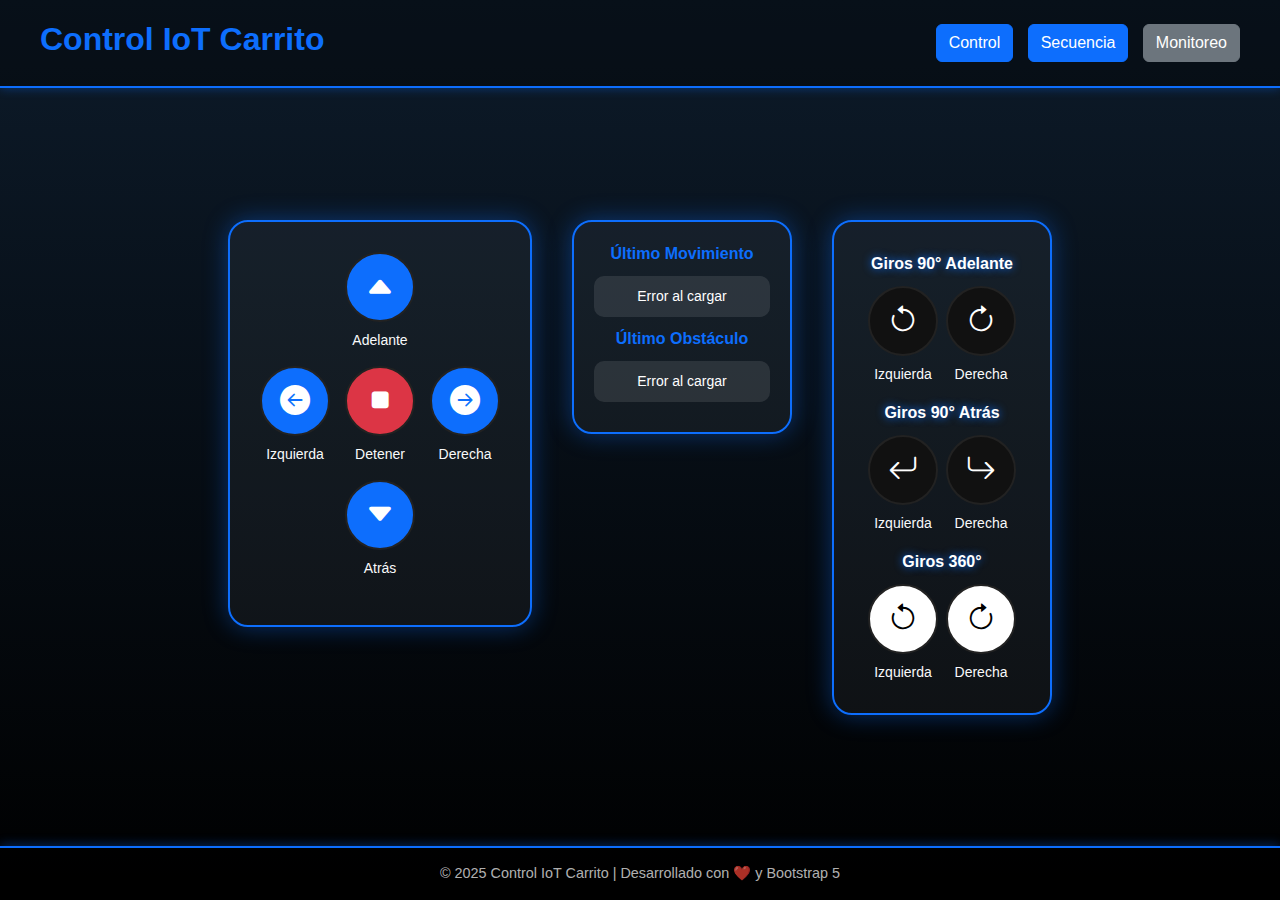
<file: index.html>
<!DOCTYPE html>
<html lang="es">
<head>
  <meta charset="UTF-8">
  <meta name="viewport" content="width=device-width, initial-scale=1.0">
  <title>Control IoT Carrito</title>
  <link href="https://cdn.jsdelivr.net/npm/bootstrap@5.3.2/dist/css/bootstrap.min.css" rel="stylesheet">
  <link href="https://cdn.jsdelivr.net/npm/bootstrap-icons@1.11.1/font/bootstrap-icons.css" rel="stylesheet">
  <style>
    body {
      background: linear-gradient(180deg, #0d1b2a, #000);
      color: white;
      font-family: 'Segoe UI', sans-serif;
      min-height: 100vh;
      display: flex;
      flex-direction: column;
      justify-content: space-between;
    }

    /* Encabezado */
    header {
      display: flex;
      justify-content: space-between;
      align-items: center;
      padding: 20px 40px;
      background: rgba(0,0,0,0.4);
      border-bottom: 2px solid #0d6efd;
      box-shadow: 0 0 10px rgba(13, 110, 253, 0.4);
    }

    header h2 {
      font-weight: bold;
      color: #0d6efd;
    }

    header .btn-header {
      margin-left: 10px;
    }

    /* Contenedor principal */
    .main-panel {
      display: flex;
      justify-content: center;
      align-items: flex-start;
      gap: 40px;
      flex-wrap: wrap;
      margin: 20px;
    }

    /* Panel de control */
    .control-panel {
      background: rgba(255, 255, 255, 0.05);
      border: 2px solid #0d6efd;
      border-radius: 20px;
      padding: 30px;
      box-shadow: 0 0 25px rgba(13, 110, 253, 0.4);
      text-align: center;
      min-width: 220px;
    }

    .btn-control {
      width: 70px;
      height: 70px;
      border-radius: 50%;
      font-size: 30px;
      color: white;
      border: 2px solid #222;
      transition: all 0.2s ease-in-out;
    }

    .btn-control:hover {
      transform: scale(1.1);
      box-shadow: 0 0 15px rgba(255, 255, 255, 0.4);
    }

    .btn-red { background-color: #dc3545; }
    .btn-blue { background-color: #0d6efd; }
    .btn-black { background-color: #111; }
    .btn-white { background-color: white; color: #000; }

    .label {
      font-size: 14px;
      margin-top: 8px;
      color: #f8f9fa;
      font-weight: 500;
      text-align: center;
    }

    .control-grid {
      display: grid;
      grid-template-columns: repeat(3, 1fr);
      gap: 15px;
      justify-items: center;
      align-items: center;
    }

    .rotate-section {
      margin-top: 25px;
    }

    .section-title {
      font-weight: bold;
      margin-bottom: 10px;
      text-shadow: 0 0 8px #0d6efd;
    }

    /* Panel central de datos */
    .data-panel {
      background: rgba(255, 255, 255, 0.05);
      border: 2px solid #0d6efd;
      border-radius: 20px;
      padding: 20px;
      min-width: 220px;
      max-width: 250px;
      box-shadow: 0 0 25px rgba(13, 110, 253, 0.4);
    }

    .data-title {
      font-weight: bold;
      margin-bottom: 10px;
      text-align: center;
      color: #0d6efd;
    }

    .data-item {
      background: rgba(255, 255, 255, 0.1);
      border-radius: 10px;
      padding: 10px;
      margin-bottom: 10px;
      text-align: center;
      font-size: 14px;
    }

    footer {
      background: rgba(0,0,0,0.4);
      padding: 15px 0;
      text-align: center;
      border-top: 2px solid #0d6efd;
      color: rgba(255,255,255,0.7);
      font-size: 0.9rem;
      box-shadow: 0 -2px 10px rgba(13,110,253,0.3);
    }
  </style>
</head>
<body>

  <!-- Encabezado -->
  <header>
    <h2>Control IoT Carrito</h2>
    <div>
      <button class="btn btn-primary btn-header" onclick="location.href='index.html'">Control</button>
      <button class="btn btn-primary btn-header" onclick="location.href='secuencia.html'">Secuencia</button>
      <button class="btn btn-secondary btn-header" onclick="location.href='monitoreo.html'">Monitoreo</button>
    </div>
  </header>

  <!-- Contenedor principal -->
  <div class="main-panel">
    
    <!-- Movimientos básicos -->
    <div class="control-panel">
      <div class="control-grid mb-3">
        <div></div>
        <div>
          <button class="btn btn-control btn-blue" data-id="1"><i class="bi bi-caret-up-fill"></i></button>
          <div class="label">Adelante</div>
        </div>
        <div></div>

        <div>
          <button class="btn btn-control btn-blue" data-id="3"><i class="bi bi-arrow-left-circle-fill"></i></button>
          <div class="label">Izquierda</div>
        </div>
        <div>
          <button class="btn btn-control btn-red" data-id="5"><i class="bi bi-stop-fill"></i></button>
          <div class="label">Detener</div>
        </div>
        <div>
          <button class="btn btn-control btn-blue" data-id="4"><i class="bi bi-arrow-right-circle-fill"></i></button>
          <div class="label">Derecha</div>
        </div>

        <div></div>
        <div>
          <button class="btn btn-control btn-blue" data-id="2"><i class="bi bi-caret-down-fill"></i></button>
          <div class="label">Atrás</div>
        </div>
        <div></div>
      </div>
    </div>

    <!-- Panel central de datos -->
    <div class="data-panel">
      <div class="data-title">Último Movimiento</div>
      <div id="last-movement" class="data-item">Cargando...</div>

      <div class="data-title">Último Obstáculo</div>
      <div id="last-obstacle" class="data-item">Cargando...</div>
    </div>

    <!-- Movimientos de giro -->
    <div class="control-panel">
      <!-- Giros 90° adelante -->
      <div class="section-title">Giros 90° Adelante</div>
      <div class="d-flex justify-content-around mb-3">
        <div class="text-center">
          <button class="btn btn-control btn-black" data-id="6"><i class="bi bi-arrow-counterclockwise"></i></button>
          <div class="label">Izquierda</div>
        </div>
        <div class="text-center">
          <button class="btn btn-control btn-black" data-id="7"><i class="bi bi-arrow-clockwise"></i></button>
          <div class="label">Derecha</div>
        </div>
      </div>

      <!-- Giros 90° atrás -->
      <div class="section-title">Giros 90° Atrás</div>
      <div class="d-flex justify-content-around mb-3">
        <div class="text-center">
          <button class="btn btn-control btn-black" data-id="8"><i class="bi bi-arrow-return-left"></i></button>
          <div class="label">Izquierda</div>
        </div>
        <div class="text-center">
          <button class="btn btn-control btn-black" data-id="9"><i class="bi bi-arrow-return-right"></i></button>
          <div class="label">Derecha</div>
        </div>
      </div>

      <!-- Giros 360° -->
      <div class="section-title">Giros 360°</div>
      <div class="d-flex justify-content-around">
        <div class="text-center">
          <button class="btn btn-control btn-white" data-id="10"><i class="bi bi-arrow-counterclockwise"></i></button>
          <div class="label">Izquierda</div>
        </div>
        <div class="text-center">
          <button class="btn btn-control btn-white" data-id="11"><i class="bi bi-arrow-clockwise"></i></button>
          <div class="label">Derecha</div>
        </div>
      </div>
    </div>

  </div>

  <!-- Pie de página -->
  <footer>
    © 2025 Control IoT Carrito | Desarrollado con ❤️ y Bootstrap 5
  </footer>

  <script>
    async function fetchLastMovement() {
    try {
        const res = await fetch('http://18.204.20.70:5500/api/ultimos');
        const data = await res.json();
        if(data.length > 0) {
        const last = data[0];
        document.getElementById('last-movement').innerHTML = `
            <strong>Movimiento:</strong> ${last.nombre_movimiento} <br>
            <strong>Fecha:</strong> ${new Date(last.fecha_evento).toLocaleString()}
        `;
        } else {
        document.getElementById('last-movement').textContent = 'Sin datos';
        }
    } catch(err) {
        document.getElementById('last-movement').textContent = 'Error al cargar';
    }
    }

    async function fetchLastObstacle() {
    try {
        const res = await fetch('http://18.204.20.70:5500/api/obstaculos');
        const data = await res.json();
        if(data.length > 0) {
        const last = data[0];
        document.getElementById('last-obstacle').innerHTML = `
            <strong>Obstáculo:</strong> ${last.obstaculo_detectado} <br>
            <strong>Resultado:</strong> ${last.resultado}
        `;
        } else {
        document.getElementById('last-obstacle').textContent = 'Sin datos';
        }
    } catch(err) {
        document.getElementById('last-obstacle').textContent = 'Error al cargar';
    }
    }

    // ID del dispositivo, puedes cambiarlo según tu dispositivo real
    const id_dispositivo = 1;

    // Función para enviar movimiento
    async function sendMovement(id_movimiento) {
    try {
        const res = await fetch('http://18.204.20.70:5500/api/movimiento', {
        method: 'POST',
        headers: {
            'Content-Type': 'application/json'
        },
        body: JSON.stringify({
            id_dispositivo: id_dispositivo,
            id_movimiento: id_movimiento,
            estatus: 'Ejecutado'
        })
        });

        if(res.ok) {
        // alert(`Movimiento ${id_movimiento} ejecutado correctamente`);
        } else {
        alert('Error al enviar movimiento');
        }
    } catch(err) {
        console.error(err);
        alert('Error en la conexión con la API');
    }
    }

    // Agregar eventos a todos los botones de control
    document.querySelectorAll('.btn-control').forEach(btn => {
    btn.addEventListener('click', () => {
        const movimientoId = btn.getAttribute('data-id');
        sendMovement(movimientoId);
    });
    });

    // Actualizar al cargar
    fetchLastMovement();
    fetchLastObstacle();

    // Opcional: refrescar cada 5 segundos
    setInterval(fetchLastMovement, 100);
    setInterval(fetchLastObstacle, 100);
  </script>

</body>
</html>
</file>
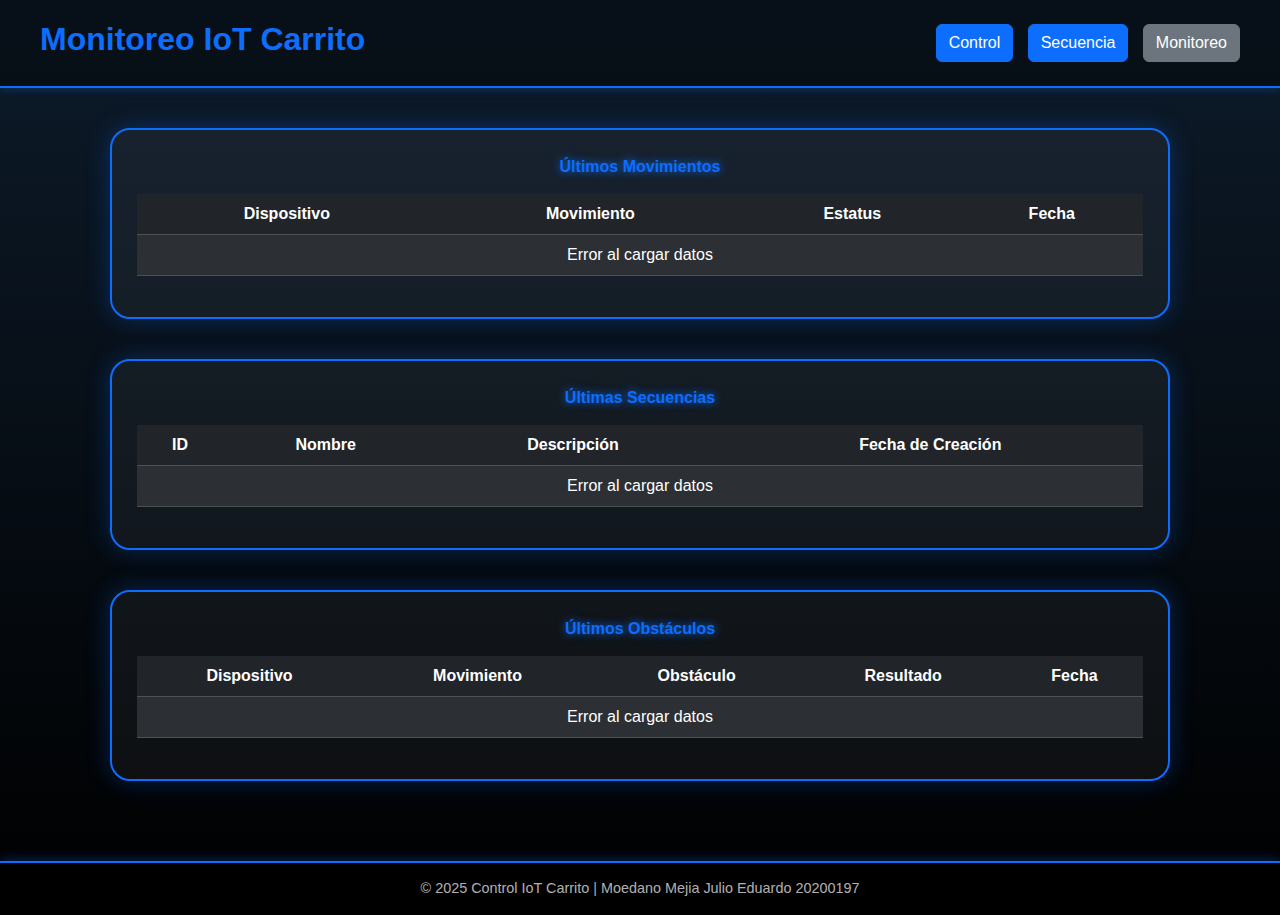
<file: monitoreo.html>
<!DOCTYPE html>
<html lang="es">
<head>
  <meta charset="UTF-8">
  <meta name="viewport" content="width=device-width, initial-scale=1.0">
  <title>Monitoreo IoT Carrito</title>
  <link href="https://cdn.jsdelivr.net/npm/bootstrap@5.3.2/dist/css/bootstrap.min.css" rel="stylesheet">
  <link href="https://cdn.jsdelivr.net/npm/bootstrap-icons@1.11.1/font/bootstrap-icons.css" rel="stylesheet">
  <style>
    body {
      background: linear-gradient(180deg, #0d1b2a, #000);
      color: white;
      font-family: 'Segoe UI', sans-serif;
      min-height: 100vh;
      display: flex;
      flex-direction: column;
      justify-content: space-between;
    }

    header {
      display: flex;
      justify-content: space-between;
      align-items: center;
      padding: 20px 40px;
      background: rgba(0,0,0,0.4);
      border-bottom: 2px solid #0d6efd;
      box-shadow: 0 0 10px rgba(13,110,253,0.4);
    }

    header h2 {
      font-weight: bold;
      color: #0d6efd;
    }

    header .btn-header {
      margin-left: 10px;
    }

    .main-panel {
      flex-grow: 1;
      padding: 40px;
    }

    .table-container {
      background: rgba(255,255,255,0.05);
      border: 2px solid #0d6efd;
      border-radius: 20px;
      box-shadow: 0 0 25px rgba(13,110,253,0.3);
      padding: 25px;
      margin-bottom: 40px;
    }

    .table-title {
      text-align: center;
      color: #0d6efd;
      font-weight: bold;
      margin-bottom: 15px;
      text-shadow: 0 0 8px #0d6efd;
    }

    table {
      color: white;
      text-align: center;
    }

    thead {
      background-color: rgba(13,110,253,0.3);
    }

    tbody tr:hover {
      background-color: rgba(13,110,253,0.15);
    }

    footer {
      background: rgba(0,0,0,0.4);
      padding: 15px 0;
      text-align: center;
      border-top: 2px solid #0d6efd;
      color: rgba(255,255,255,0.7);
      font-size: 0.9rem;
      box-shadow: 0 -2px 10px rgba(13,110,253,0.3);
    }
  </style>
</head>
<body>

  <!-- Encabezado -->
  <header>
    <h2>Monitoreo IoT Carrito</h2>
    <div>
      <button class="btn btn-primary btn-header" onclick="location.href='index.html'">Control</button>
      <button class="btn btn-primary btn-header" onclick="location.href='secuencia.html'">Secuencia</button>
      <button class="btn btn-secondary btn-header" onclick="location.href='monitoreo.html'">Monitoreo</button>
    </div>
  </header>

  <!-- Contenido principal -->
  <div class="main-panel container">

    <!-- Últimos Movimientos -->
    <div class="table-container">
      <div class="table-title">Últimos Movimientos</div>
      <table class="table table-dark table-striped table-hover align-middle">
        <thead>
          <tr>
            <th>Dispositivo</th>
            <th>Movimiento</th>
            <th>Estatus</th>
            <th>Fecha</th>
          </tr>
        </thead>
        <tbody id="tabla-movimientos">
          <tr><td colspan="4">Cargando datos...</td></tr>
        </tbody>
      </table>
    </div>

    <!-- Últimas Secuencias -->
    <div class="table-container">
      <div class="table-title">Últimas Secuencias</div>
      <table class="table table-dark table-striped table-hover align-middle">
        <thead>
          <tr>
            <th>ID</th>
            <th>Nombre</th>
            <th>Descripción</th>
            <th>Fecha de Creación</th>
          </tr>
        </thead>
        <tbody id="tabla-secuencias">
          <tr><td colspan="4">Cargando datos...</td></tr>
        </tbody>
      </table>
    </div>

    <!-- Últimos Obstáculos -->
    <div class="table-container">
      <div class="table-title">Últimos Obstáculos</div>
      <table class="table table-dark table-striped table-hover align-middle">
        <thead>
          <tr>
            <th>Dispositivo</th>
            <th>Movimiento</th>
            <th>Obstáculo</th>
            <th>Resultado</th>
            <th>Fecha</th>
          </tr>
        </thead>
        <tbody id="tabla-obstaculos">
          <tr><td colspan="5">Cargando datos...</td></tr>
        </tbody>
      </table>
    </div>

  </div>

  <!-- Pie de página -->
  <footer>
    © 2025 Control IoT Carrito | Moedano Mejia Julio Eduardo 20200197
  </footer>

  <script>
    // Cargar movimientos
    async function cargarMovimientos() {
      try {
        const res = await fetch('http://18.204.20.70:5500/api/ultimos');
        const data = await res.json();
        const tabla = document.getElementById('tabla-movimientos');
        tabla.innerHTML = '';
        data.slice(0, 10).forEach(item => {
          const fila = `
            <tr>
              <td>${item.nombre_dispositivo}</td>
              <td>${item.nombre_movimiento}</td>
              <td>${item.estatus_movimiento}</td>
              <td>${new Date(item.fecha_evento).toLocaleString()}</td>
            </tr>`;
          tabla.innerHTML += fila;
        });
      } catch (err) {
        document.getElementById('tabla-movimientos').innerHTML = '<tr><td colspan="4">Error al cargar datos</td></tr>';
      }
    }

    // Cargar secuencias
    async function cargarSecuencias() {
      try {
        const res = await fetch('http://18.204.20.70:5500/api/secuencias');
        const data = await res.json();
        const tabla = document.getElementById('tabla-secuencias');
        tabla.innerHTML = '';
        data.slice(0, 10).forEach(item => {
          const fila = `
            <tr>
              <td>${item.id_secuencia}</td>
              <td>${item.nombre_secuencia}</td>
              <td>${item.descripcion}</td>
              <td>${new Date(item.fecha_creacion).toLocaleString()}</td>
            </tr>`;
          tabla.innerHTML += fila;
        });
      } catch (err) {
        document.getElementById('tabla-secuencias').innerHTML = '<tr><td colspan="4">Error al cargar datos</td></tr>';
      }
    }

    // Cargar obstáculos
    async function cargarObstaculos() {
      try {
        const res = await fetch('http://18.204.20.70:5500/api/obstaculos');
        const data = await res.json();
        const tabla = document.getElementById('tabla-obstaculos');
        tabla.innerHTML = '';
        data.slice(0, 10).forEach(item => {
          const fila = `
            <tr>
              <td>${item.nombre_dispositivo}</td>
              <td>${item.movimiento_realizado}</td>
              <td>${item.obstaculo_detectado}</td>
              <td>${item.resultado}</td>
              <td>${new Date(item.fecha_evento).toLocaleString()}</td>
            </tr>`;
          tabla.innerHTML += fila;
        });
      } catch (err) {
        document.getElementById('tabla-obstaculos').innerHTML = '<tr><td colspan="5">Error al cargar datos</td></tr>';
      }
    }

    // Ejecutar funciones al cargar
    cargarMovimientos();
    cargarSecuencias();
    cargarObstaculos();

    // Refrescar cada 10 segundos
    setInterval(() => {
      cargarMovimientos();
      cargarSecuencias();
      cargarObstaculos();
    }, 10000);
  </script>

</body>
</html>
</file>
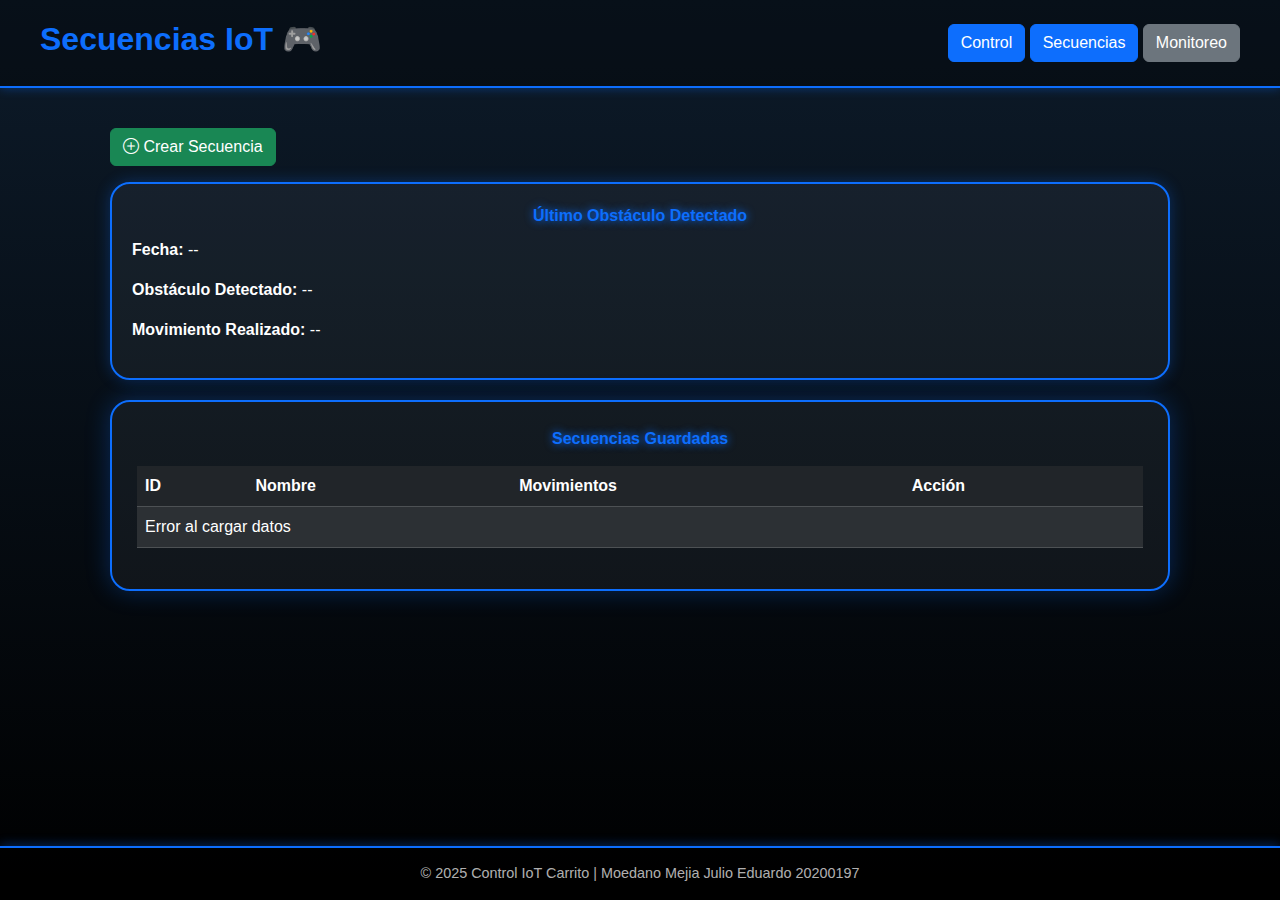
<file: secuencia.html>
<!DOCTYPE html>
<html lang="es">
<head>
  <meta charset="UTF-8">
  <meta name="viewport" content="width=device-width, initial-scale=1.0">
  <title>Secuencias IoT</title>
  <link href="https://cdn.jsdelivr.net/npm/bootstrap@5.3.2/dist/css/bootstrap.min.css" rel="stylesheet">
  <link href="https://cdn.jsdelivr.net/npm/bootstrap-icons@1.11.1/font/bootstrap-icons.css" rel="stylesheet">
  <link rel="stylesheet" href="css/secuencia.css">
</head>

<body>

  <!-- Encabezado -->
  <header>
    <h2>Secuencias IoT 🎮</h2>
    <div>
      <button class="btn btn-primary" onclick="location.href='index.html'">Control</button>
      <button class="btn btn-primary" onclick="location.href='secuencia.html'">Secuencias</button>
      <button class="btn btn-secondary" onclick="location.href='monitoreo.html'">Monitoreo</button>
    </div>
  </header>

  <!-- Contenido principal -->
  <div class="main-panel container">

    <button class="btn btn-success mb-3" data-bs-toggle="modal" data-bs-target="#modalSecuencia">
      <i class="bi bi-plus-circle"></i> Crear Secuencia
    </button>

    <!-- Monitoreo de Obstáculo -->
    <div class="monitor-container">
      <div class="monitor-title">Último Obstáculo Detectado</div>
      <p><strong>Fecha:</strong> <span id="obst-fecha">--</span></p>
      <p><strong>Obstáculo Detectado:</strong> <span id="obst-tipo">--</span></p>
      <p><strong>Movimiento Realizado:</strong> <span id="obst-movimiento">--</span></p>
    </div>

    <!-- Tabla de secuencias -->
    <div class="table-container">
      <div class="table-title">Secuencias Guardadas</div>

      <table class="table table-dark table-striped table-hover align-middle">
        <thead>
          <tr>
            <th>ID</th>
            <th>Nombre</th>
            <th>Movimientos</th>
            <th>Acción</th>
          </tr>
        </thead>
        <tbody id="sequences-table">
          <tr><td colspan="4">Cargando datos...</td></tr>
        </tbody>
      </table>
    </div>

  </div>

  <!-- Pie de página -->
  <footer>
    © 2025 Control IoT Carrito | Moedano Mejia Julio Eduardo 20200197
  </footer>

  <!-- Modal para Crear Secuencia -->
  <div class="modal fade" id="modalSecuencia" tabindex="-1">
    <div class="modal-dialog modal-lg modal-dialog-centered">
      <div class="modal-content text-dark">
        <div class="modal-header">
          <h5 class="modal-title">Crear Nueva Secuencia</h5>
          <button class="btn-close" data-bs-dismiss="modal"></button>
        </div>

        <div class="modal-body">

          <label>Nombre:</label>
          <input id="nombre" type="text" class="form-control mb-2">

          <label>Descripción:</label>
          <textarea id="descripcion" class="form-control mb-2"></textarea>

          <label>Agregar Movimiento:</label>
          <div class="d-flex gap-2 mb-3">
            <select id="selectMovimiento" class="form-select">
              <option value="1">1 - Adelante</option>
              <option value="2">2 - Atrás</option>
              <option value="3">3 - Detener</option>
              <option value="4">4 - Vuelta adelante derecha</option>
              <option value="5">5 - Vuelta adelante izquierda</option>
              <option value="6">6 - Vuelta atrás derecha</option>
              <option value="7">7 - Vuelta atrás izquierda</option>
              <option value="8">8 - Giro 90° derecha</option>
              <option value="9">9 - Giro 90° izquierda</option>
              <option value="10">10 - Giro 360° derecha</option>
              <option value="11">11 - Giro 360° izquierda</option>
            </select>
            <button class="btn btn-primary" onclick="agregarMovimiento()">Agregar</button>
          </div>

          <ul id="listaMovimientos" class="list-group"></ul>

        </div>

        <div class="modal-footer">
          <button class="btn btn-secondary" data-bs-dismiss="modal">Cancelar</button>
          <button class="btn btn-success" onclick="guardarSecuencia()">Guardar Secuencia</button>
        </div>

      </div>
    </div>
  </div>

  <script src="https://cdn.jsdelivr.net/npm/bootstrap@5.3.2/dist/js/bootstrap.bundle.min.js"></script>
  <script src="js/secuencia.js"></script>

</body>
</html>
</file>
<file: css/secuencia.css>
body {
  background: linear-gradient(180deg, #0d1b2a, #000);
  color: white;
  font-family: 'Segoe UI', sans-serif;
  min-height: 100vh;
  display: flex;
  flex-direction: column;
  justify-content: space-between;
}

header {
  display: flex;
  justify-content: space-between;
  align-items: center;
  padding: 20px 40px;
  background: rgba(0,0,0,0.4);
  border-bottom: 2px solid #0d6efd;
  box-shadow: 0 0 10px rgba(13,110,253,0.4);
}

header h2 {
  font-weight: bold;
  color: #0d6efd;
}

.main-panel { flex-grow: 1; padding: 40px; }

.table-container {
  background: rgba(255,255,255,0.05);
  border: 2px solid #0d6efd;
  border-radius: 20px;
  padding: 25px;
  box-shadow: 0 0 25px rgba(13,110,253,0.3);
  margin-top: 20px;
}

.table-title {
  text-align: center;
  color: #0d6efd;
  font-weight: bold;
  margin-bottom: 15px;
  text-shadow: 0 0 8px #0d6efd;
}

footer {
  background: rgba(0,0,0,0.4);
  padding: 15px 0;
  text-align: center;
  border-top: 2px solid #0d6efd;
  color: rgba(255,255,255,0.7);
  font-size: 0.9rem;
  box-shadow: 0 -2px 10px rgba(13,110,253,0.3);
}

.monitor-container {
  background: rgba(255,255,255,0.05);
  border: 2px solid #0d6efd;
  border-radius: 20px;
  padding: 20px;
  margin-bottom: 20px;
  box-shadow: 0 0 15px rgba(13,110,253,0.3);
}

.monitor-title {
  color: #0d6efd;
  font-weight: bold;
  margin-bottom: 10px;
  text-align: center;
  text-shadow: 0 0 8px #0d6efd;
}
</file>
